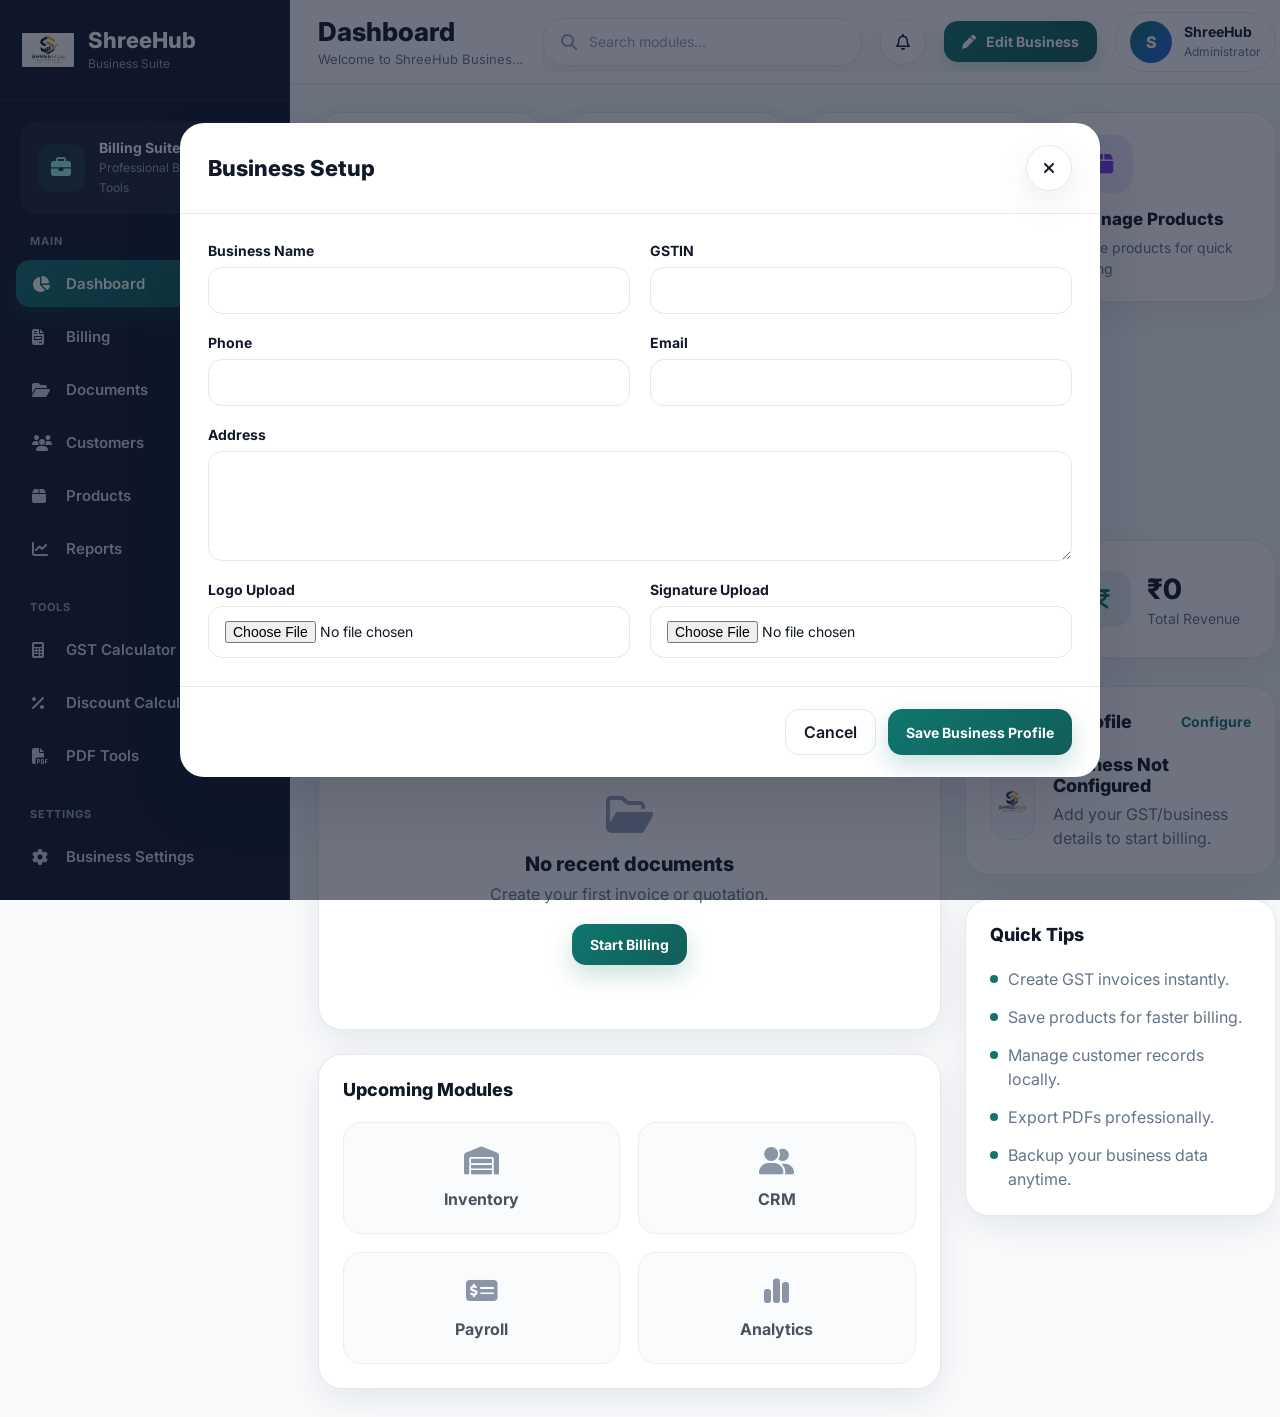
<file: index.html>
<!DOCTYPE html>
<html lang="en">
<head>
  <!-- BASIC -->
  <meta charset="UTF-8" />
  <meta name="viewport" content="width=device-width, initial-scale=1.0" />

  <title>ShreeHub Business Suite | Dashboard</title>

  <meta
    name="description"
    content="ShreeHub Business Suite - Professional business tools platform for billing, customers, products, reports and more."
  />

  <meta
    name="keywords"
    content="ShreeHub Business Suite, Billing Software, GST Invoice Generator, Business Dashboard"
  />

  <!-- PWA -->
  <meta name="theme-color" content="#0f766e" />
  <link rel="manifest" href="manifest.json" />

  <!-- FAVICON -->
  <link rel="icon" href="assets/logo/favicon.ico" />
  <link rel="apple-touch-icon" href="assets/logo/apple-touch-icon.png" />

  <!-- FONTS -->
  <link rel="preconnect" href="https://fonts.googleapis.com" />
  <link rel="preconnect" href="https://fonts.gstatic.com" crossorigin />

  <link
    href="https://fonts.googleapis.com/css2?family=Inter:wght@300;400;500;600;700;800&display=swap"
    rel="stylesheet"
  />

  <!-- ICONS -->
  <link
    rel="stylesheet"
    href="https://cdnjs.cloudflare.com/ajax/libs/font-awesome/6.6.0/css/all.min.css"
  />

  <!-- CSS -->
  <link rel="stylesheet" href="css/reset.css" />
  <link rel="stylesheet" href="css/variables.css" />
  <link rel="stylesheet" href="css/layout.css" />
  <link rel="stylesheet" href="css/sidebar.css" />
  <link rel="stylesheet" href="css/topbar.css" />
  <link rel="stylesheet" href="css/components.css" />
  <link rel="stylesheet" href="css/responsive.css" />
</head>

<body>

  <!-- MOBILE OVERLAY -->
  <div id="mobileOverlay" class="mobile-overlay"></div>

  <!-- APP -->
  <div class="app-shell">

    <!-- SIDEBAR -->
    <div id="sidebarMount"></div>

    <!-- MAIN CONTENT -->
    <main class="main-content">

      <!-- TOPBAR -->
      <header class="topbar">

        <div class="topbar-left">

          <button id="openSidebar" class="icon-btn mobile-only">
            <i class="fa-solid fa-bars"></i>
          </button>

          <div class="page-heading">
            <h2>Dashboard</h2>
            <p>Welcome to ShreeHub Business Suite</p>
          </div>

        </div>

        <div class="topbar-right">

          <!-- SEARCH -->
          <div class="search-box">
            <i class="fa-solid fa-magnifying-glass"></i>
            <input type="text" placeholder="Search modules..." />
          </div>

          <!-- ACTIONS -->
          <button class="icon-btn">
            <i class="fa-regular fa-bell"></i>
          </button>

          <button id="editBusinessBtn" class="primary-btn">
            <i class="fa-solid fa-pen"></i>
            Edit Business
          </button>

          <!-- PROFILE -->
          <div class="profile-box">
            <div class="avatar">S</div>
            <div class="profile-text">
              <strong>ShreeHub</strong>
              <span>Administrator</span>
            </div>
          </div>

        </div>

      </header>

      <!-- DASHBOARD CONTENT -->
      <section class="dashboard-page">

        <!-- QUICK ACTIONS -->
        <section class="quick-actions">
        
          <a href="billing.html?type=invoice" class="action-card">
            <div class="action-icon green">
              <i class="fa-solid fa-file-invoice"></i>
            </div>
            <h3>Create Invoice</h3>
            <p>Generate GST invoices instantly</p>
          </a>
        
          <a href="billing.html?type=quotation" class="action-card">
            <div class="action-icon blue">
              <i class="fa-solid fa-file-signature"></i>
            </div>
            <h3>Create Quotation</h3>
            <p>Professional quotation documents</p>
          </a>
        
          <a href="billing.html?type=receipt" class="action-card">
            <div class="action-icon orange">
              <i class="fa-solid fa-receipt"></i>
            </div>
            <h3>Create Receipt</h3>
            <p>Generate payment receipts</p>
          </a>

          <a href="products.html" class="action-card">
            <div class="action-icon purple">
              <i class="fa-solid fa-box"></i>
            </div>
            <h3>Manage Products</h3>
            <p>Save products for quick billing</p>
          </a>
        
          <a href="documents.html" class="action-card">
            <div class="action-icon teal">
              <i class="fa-solid fa-folder-open"></i>
            </div>
            <h3>Documents</h3>
            <p>Manage saved invoices & quotations</p>
          </a>
        
        </section>

        <!-- METRICS -->
        <section class="metrics-grid">

          <div class="metric-card">
            <div class="metric-icon">
              <i class="fa-solid fa-file-invoice"></i>
            </div>
            <div>
              <h3>0</h3>
              <p>Total Invoices</p>
            </div>
          </div>

          <div class="metric-card">
            <div class="metric-icon">
              <i class="fa-solid fa-users"></i>
            </div>
            <div>
              <h3>0</h3>
              <p>Total Customers</p>
            </div>
          </div>

          <div class="metric-card">
            <div class="metric-icon">
              <i class="fa-solid fa-boxes-stacked"></i>
            </div>
            <div>
              <h3>0</h3>
              <p>Total Products</p>
            </div>
          </div>

          <div class="metric-card">
            <div class="metric-icon">
              <i class="fa-solid fa-indian-rupee-sign"></i>
            </div>
            <div>
              <h3>₹0</h3>
              <p>Total Revenue</p>
            </div>
          </div>

        </section>

        <!-- CONTENT GRID -->
        <section class="dashboard-grid">

          <!-- LEFT -->
          <div class="dashboard-left">

            <!-- RECENT ACTIVITY -->
            <div class="dashboard-card">
              <div class="card-header">
                <h3>Recent Activity</h3>
                <button class="text-btn">View All</button>
              </div>

              <div class="empty-state">
                <i class="fa-regular fa-folder-open"></i>
                <h4>No recent documents</h4>
                <p>Create your first invoice or quotation.</p>
                <a href="billing.html" class="primary-btn">Start Billing</a>
              </div>
            </div>

            <!-- UPCOMING MODULES -->
            <div class="dashboard-card">
              <div class="card-header">
                <h3>Upcoming Modules</h3>
              </div>

              <div class="module-grid">
                <div class="module-card locked">
                  <i class="fa-solid fa-warehouse"></i>
                  <span>Inventory</span>
                </div>

                <div class="module-card locked">
                  <i class="fa-solid fa-user-group"></i>
                  <span>CRM</span>
                </div>

                <div class="module-card locked">
                  <i class="fa-solid fa-money-check-dollar"></i>
                  <span>Payroll</span>
                </div>

                <div class="module-card locked">
                  <i class="fa-solid fa-chart-simple"></i>
                  <span>Analytics</span>
                </div>
              </div>
            </div>

          </div>

          <!-- RIGHT -->
          <div class="dashboard-right">

            <!-- BUSINESS PROFILE -->
            <div class="dashboard-card">
              <div class="card-header">
                <h3>Business Profile</h3>
                <button id="setupBusinessBtn" class="text-btn">
                  Configure
                </button>
              </div>

              <div class="business-summary">
                <div class="business-logo">
                  <img src="assets/logo/logo.png" alt="Business Logo" />
                </div>

                <div class="business-details">
                  <h4>Business Not Configured</h4>
                  <p>Add your GST/business details to start billing.</p>
                </div>
              </div>
            </div>

            <!-- TIPS -->
            <div class="dashboard-card">
              <div class="card-header">
                <h3>Quick Tips</h3>
              </div>

              <ul class="tips-list">
                <li>Create GST invoices instantly.</li>
                <li>Save products for faster billing.</li>
                <li>Manage customer records locally.</li>
                <li>Export PDFs professionally.</li>
                <li>Backup your business data anytime.</li>
              </ul>
            </div>

          </div>

        </section>

      </section>

    </main>

  </div>

  <!-- FIRST TIME SETUP MODAL -->
  <div id="setupModal" class="modal hidden">

    <div class="modal-content large-modal">

      <div class="modal-header">
        <h2>Business Setup</h2>
        <button class="icon-btn close-modal">
          <i class="fa-solid fa-xmark"></i>
        </button>
      </div>

      <div class="modal-body">

        <div class="setup-grid">

          <div class="form-group">
            <label>Business Name</label>
            <input type="text" id="businessName" />
          </div>

          <div class="form-group">
            <label>GSTIN</label>
            <input type="text" id="businessGST" />
          </div>

          <div class="form-group">
            <label>Phone</label>
            <input type="text" id="businessPhone" />
          </div>

          <div class="form-group">
            <label>Email</label>
            <input type="email" id="businessEmail" />
          </div>

          <div class="form-group full-width">
            <label>Address</label>
            <textarea id="businessAddress"></textarea>
          </div>

          <div class="form-group">
            <label>Logo Upload</label>
            <input type="file" id="businessLogo" />
          </div>

          <div class="form-group">
            <label>Signature Upload</label>
            <input type="file" id="businessSignature" />
          </div>

        </div>

      </div>

      <div class="modal-footer">
        <button class="secondary-btn">Cancel</button>
        <button class="primary-btn">Save Business Profile</button>
      </div>

    </div>

  </div>

  <!-- JS -->
  <script src="js/utils.js"></script>
  <script src="js/storage.js"></script>
  <script src="js/app.js"></script>
  <script src="js/sidebar-loader.js"></script>
  <script src="js/homepage.js"></script>
</body>
</html>
</file>
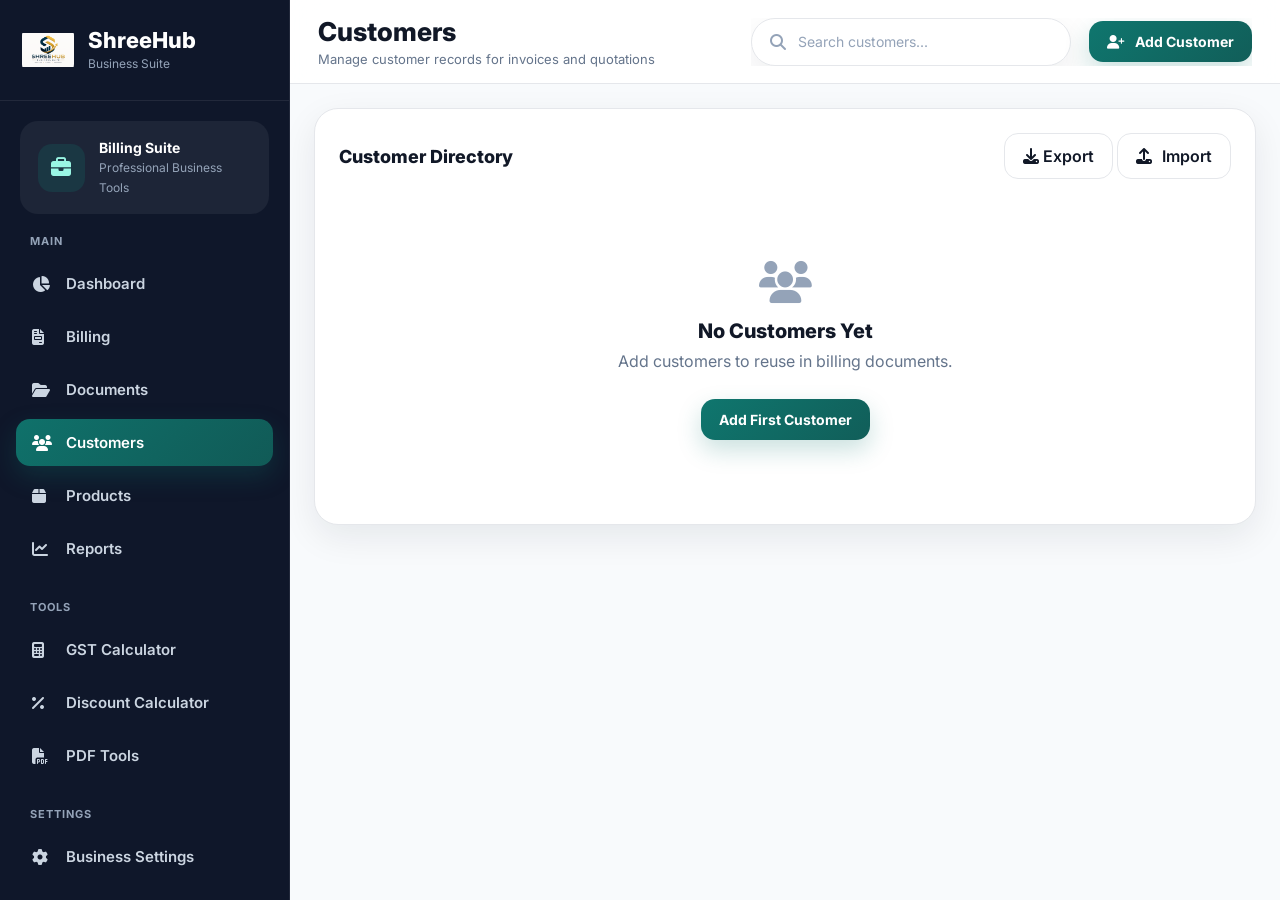
<file: customers.html>
<!DOCTYPE html>
<html lang="en">
<head>
  <!-- BASIC -->
  <meta charset="UTF-8" />
  <meta name="viewport" content="width=device-width, initial-scale=1.0" />
  <title>ShreeHub Business Suite | Customers</title>

  <meta
    name="description"
    content="Manage customers for billing and invoicing"
  />

  <!-- PWA -->
  <meta name="theme-color" content="#0f766e" />
  <link rel="manifest" href="manifest.json" />

  <!-- FAVICON -->
  <link rel="icon" href="assets/logo/favicon.ico" />

  <!-- FONTS -->
  <link rel="preconnect" href="https://fonts.googleapis.com" />
  <link rel="preconnect" href="https://fonts.gstatic.com" crossorigin />

  <link
    href="https://fonts.googleapis.com/css2?family=Inter:wght@300;400;500;600;700;800&display=swap"
    rel="stylesheet"
  />

  <!-- ICONS -->
  <link
    rel="stylesheet"
    href="https://cdnjs.cloudflare.com/ajax/libs/font-awesome/6.6.0/css/all.min.css"
  />

  <!-- SHARED CSS -->
  <link rel="stylesheet" href="css/reset.css" />
  <link rel="stylesheet" href="css/variables.css" />
  <link rel="stylesheet" href="css/layout.css" />
  <link rel="stylesheet" href="css/sidebar.css" />
  <link rel="stylesheet" href="css/topbar.css" />
  <link rel="stylesheet" href="css/components.css" />
  <link rel="stylesheet" href="css/responsive.css" />

  <!-- MODULE CSS -->
  <link rel="stylesheet" href="modules/customers/customers.css" />
</head>

<body>

  <div id="mobileOverlay" class="mobile-overlay"></div>

  <div class="app-shell">

    <!-- SIDEBAR -->
    <div id="sidebarMount"></div>

    <!-- MAIN -->
    <main class="main-content">

      <!-- TOPBAR -->
      <header class="topbar">

        <div class="topbar-left">
          <button id="openSidebar" class="icon-btn mobile-only">
            <i class="fa-solid fa-bars"></i>
          </button>

          <div class="page-heading">
            <h2>Customers</h2>
            <p>Manage customer records for invoices and quotations</p>
          </div>
        </div>

        <div class="topbar-right">

          <div class="search-box">
            <i class="fa-solid fa-magnifying-glass"></i>
            <input
              type="text"
              id="customerSearch"
              placeholder="Search customers..."
            />
          </div>

          <button id="addCustomerBtn" class="primary-btn">
            <i class="fa-solid fa-user-plus"></i>
            Add Customer
          </button>

        </div>

      </header>

      <!-- PAGE -->
      <section class="customers-page">

        <div class="dashboard-card">

          <div class="card-header">
            <h3>Customer Directory</h3>

            <div class="toolbar-right">
              <button id="exportCustomersBtn" class="secondary-btn">
                <i class="fa-solid fa-download"></i>
                Export
              </button>

              <label class="secondary-btn file-label">
                <i class="fa-solid fa-upload"></i>
                Import
                <input type="file" id="importCustomersInput" hidden />
              </label>
            </div>
          </div>

          <!-- EMPTY -->
          <div id="customersEmptyState" class="empty-state">
            <i class="fa-solid fa-users"></i>
            <h4>No Customers Yet</h4>
            <p>Add customers to reuse in billing documents.</p>

            <button id="emptyAddCustomerBtn" class="primary-btn">
              Add First Customer
            </button>
          </div>

          <!-- GRID -->
          <div id="customersGrid" class="customers-grid hidden"></div>

        </div>

      </section>

    </main>

  </div>

  <!-- MODAL -->
  <div id="customerModal" class="modal hidden">

    <div class="modal-content large-modal">

      <div class="modal-header">
        <h2 id="customerModalTitle">Add Customer</h2>

        <button class="icon-btn close-modal">
          <i class="fa-solid fa-xmark"></i>
        </button>
      </div>

      <div class="modal-body">

        <div class="setup-grid">

          <div class="form-group">
            <label>Customer Name *</label>
            <input type="text" id="custName" />
          </div>

          <div class="form-group">
            <label>GSTIN</label>
            <input type="text" id="custGST" />
          </div>

          <div class="form-group">
            <label>Phone</label>
            <input type="text" id="custPhone" />
          </div>

          <div class="form-group">
            <label>Email</label>
            <input type="email" id="custEmail" />
          </div>

          <div class="form-group">
            <label>City</label>
            <input type="text" id="custCity" />
          </div>

          <div class="form-group">
            <label>State</label>
            <input type="text" id="custState" />
          </div>

          <div class="form-group">
            <label>Customer Type</label>
            <select id="custType">
              <option value="Retail">Retail</option>
              <option value="Wholesale">Wholesale</option>
              <option value="Corporate">Corporate</option>
            </select>
          </div>

          <div class="form-group full-width">
            <label>Address</label>
            <textarea id="custAddress"></textarea>
          </div>

          <div class="form-group full-width">
            <label>Notes</label>
            <textarea id="custNotes"></textarea>
          </div>

        </div>

      </div>

      <div class="modal-footer">
        <button class="secondary-btn close-modal">Cancel</button>
        <button id="saveCustomerBtn" class="primary-btn">
          Save Customer
        </button>
      </div>

    </div>

  </div>

  <!-- JS -->
  <script src="js/utils.js"></script>
  <script src="js/storage.js"></script>
  <script src="js/app.js"></script>
  <script src="modules/customers/customers.js"></script>
  <script src="js/sidebar-loader.js"></script>
</body>
</html>
</file>
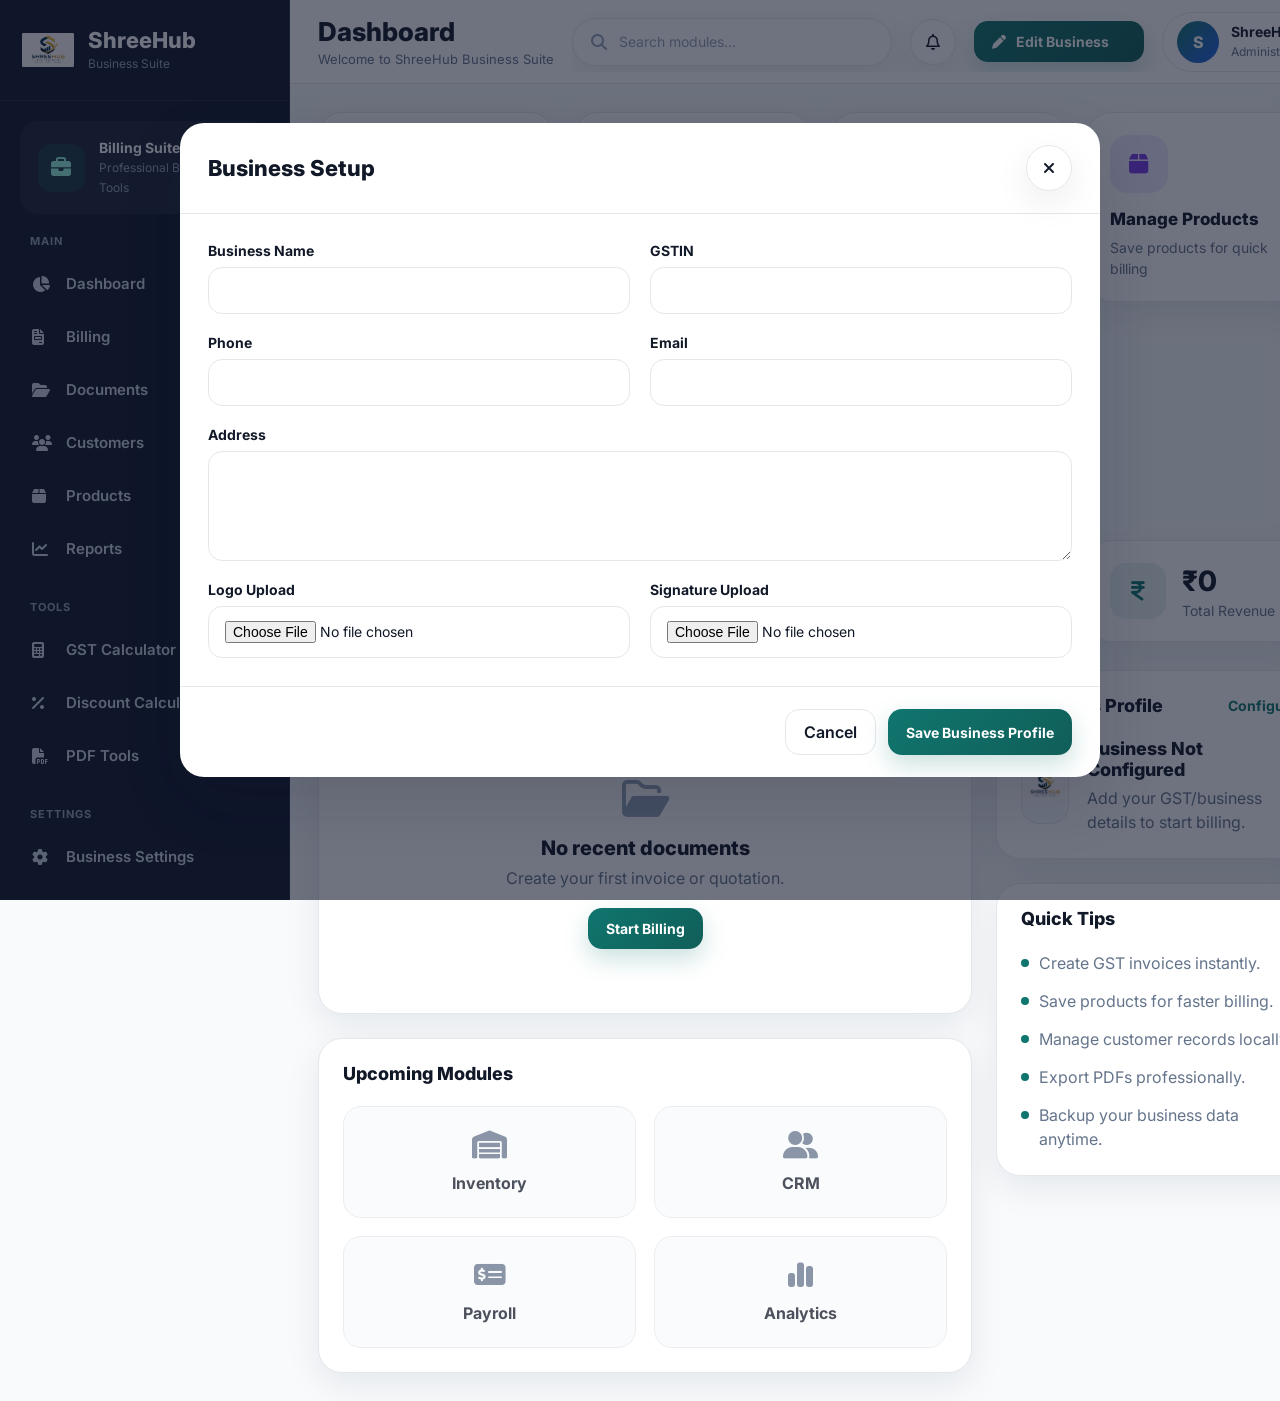
<file: index-1.html>
<!DOCTYPE html>
<html lang="en">
<head>
  <!-- BASIC -->
  <meta charset="UTF-8" />
  <meta name="viewport" content="width=device-width, initial-scale=1.0" />

  <title>ShreeHub Business Suite | Dashboard</title>

  <meta
    name="description"
    content="ShreeHub Business Suite - Professional business tools platform for billing, customers, products, reports and more."
  />

  <meta
    name="keywords"
    content="ShreeHub Business Suite, Billing Software, GST Invoice Generator, Business Dashboard"
  />

  <!-- PWA -->
  <meta name="theme-color" content="#0f766e" />
  <link rel="manifest" href="manifest.json" />

  <!-- FAVICON -->
  <link rel="icon" href="assets/logo/favicon.ico" />
  <link rel="apple-touch-icon" href="assets/logo/apple-touch-icon.png" />

  <!-- FONTS -->
  <link rel="preconnect" href="https://fonts.googleapis.com" />
  <link rel="preconnect" href="https://fonts.gstatic.com" crossorigin />

  <link
    href="https://fonts.googleapis.com/css2?family=Inter:wght@300;400;500;600;700;800&display=swap"
    rel="stylesheet"
  />

  <!-- ICONS -->
  <link
    rel="stylesheet"
    href="https://cdnjs.cloudflare.com/ajax/libs/font-awesome/6.6.0/css/all.min.css"
  />

  <!-- CSS -->
  <link rel="stylesheet" href="css/reset.css" />
  <link rel="stylesheet" href="css/variables.css" />
  <link rel="stylesheet" href="css/layout.css" />
  <link rel="stylesheet" href="css/sidebar.css" />
  <link rel="stylesheet" href="css/topbar.css" />
  <link rel="stylesheet" href="css/components.css" />
  <link rel="stylesheet" href="css/responsive.css" />
</head>

<body
  data-page-title="Dashboard"
  data-page-subtitle="Welcome to ShreeHub Business Suite"
>

  <!-- MOBILE OVERLAY -->
  <div id="mobileOverlay" class="mobile-overlay"></div>

  <!-- APP -->
  <div class="app-shell">

    <!-- SIDEBAR -->
    <div id="sidebarMount"></div>

    <!-- MAIN CONTENT -->
    <main class="main-content">

      <!-- TOPBAR -->
      <div id="topbarMount"></div>

      <!-- DASHBOARD CONTENT -->
      <section class="dashboard-page">

        <!-- QUICK ACTIONS -->
        <section class="quick-actions">

          <a href="billing.html" class="action-card">
            <div class="action-icon green">
              <i class="fa-solid fa-file-invoice"></i>
            </div>
            <h3>Create Invoice</h3>
            <p>Generate GST invoices instantly</p>
          </a>

          <a href="billing.html" class="action-card">
            <div class="action-icon blue">
              <i class="fa-solid fa-file-signature"></i>
            </div>
            <h3>Create Quotation</h3>
            <p>Professional quotation documents</p>
          </a>

          <a href="billing.html" class="action-card">
            <div class="action-icon orange">
              <i class="fa-solid fa-receipt"></i>
            </div>
            <h3>Create Receipt</h3>
            <p>Generate payment receipts</p>
          </a>

          <a href="products.html" class="action-card">
            <div class="action-icon purple">
              <i class="fa-solid fa-box"></i>
            </div>
            <h3>Manage Products</h3>
            <p>Save products for quick billing</p>
          </a>

          <a href="documents.html" class="action-card">
            <div class="action-icon teal">
              <i class="fa-solid fa-folder-open"></i>
            </div>
            <h3>Documents</h3>
            <p>Manage saved invoices & quotations</p>
          </a>

        </section>

        <!-- METRICS -->
        <section class="metrics-grid">

          <div class="metric-card">
            <div class="metric-icon">
              <i class="fa-solid fa-file-invoice"></i>
            </div>
            <div>
              <h3>0</h3>
              <p>Total Invoices</p>
            </div>
          </div>

          <div class="metric-card">
            <div class="metric-icon">
              <i class="fa-solid fa-users"></i>
            </div>
            <div>
              <h3>0</h3>
              <p>Total Customers</p>
            </div>
          </div>

          <div class="metric-card">
            <div class="metric-icon">
              <i class="fa-solid fa-boxes-stacked"></i>
            </div>
            <div>
              <h3>0</h3>
              <p>Total Products</p>
            </div>
          </div>

          <div class="metric-card">
            <div class="metric-icon">
              <i class="fa-solid fa-indian-rupee-sign"></i>
            </div>
            <div>
              <h3>₹0</h3>
              <p>Total Revenue</p>
            </div>
          </div>

        </section>

        <!-- CONTENT GRID -->
        <section class="dashboard-grid">

          <!-- LEFT -->
          <div class="dashboard-left">

            <!-- RECENT ACTIVITY -->
            <div class="dashboard-card">
              <div class="card-header">
                <h3>Recent Activity</h3>
                <button class="text-btn">View All</button>
              </div>

              <div class="empty-state">
                <i class="fa-regular fa-folder-open"></i>
                <h4>No recent documents</h4>
                <p>Create your first invoice or quotation.</p>
                <a href="billing.html" class="primary-btn">Start Billing</a>
              </div>
            </div>

            <!-- UPCOMING MODULES -->
            <div class="dashboard-card">
              <div class="card-header">
                <h3>Upcoming Modules</h3>
              </div>

              <div class="module-grid">
                <div class="module-card locked">
                  <i class="fa-solid fa-warehouse"></i>
                  <span>Inventory</span>
                </div>

                <div class="module-card locked">
                  <i class="fa-solid fa-user-group"></i>
                  <span>CRM</span>
                </div>

                <div class="module-card locked">
                  <i class="fa-solid fa-money-check-dollar"></i>
                  <span>Payroll</span>
                </div>

                <div class="module-card locked">
                  <i class="fa-solid fa-chart-simple"></i>
                  <span>Analytics</span>
                </div>
              </div>
            </div>

          </div>

          <!-- RIGHT -->
          <div class="dashboard-right">

            <!-- BUSINESS PROFILE -->
            <div class="dashboard-card">
              <div class="card-header">
                <h3>Business Profile</h3>
                <button id="setupBusinessBtn" class="text-btn">
                  Configure
                </button>
              </div>

              <div class="business-summary">
                <div class="business-logo">
                  <img src="assets/logo/logo.png" alt="Business Logo" />
                </div>

                <div class="business-details">
                  <h4>Business Not Configured</h4>
                  <p>Add your GST/business details to start billing.</p>
                </div>
              </div>
            </div>

            <!-- TIPS -->
            <div class="dashboard-card">
              <div class="card-header">
                <h3>Quick Tips</h3>
              </div>

              <ul class="tips-list">
                <li>Create GST invoices instantly.</li>
                <li>Save products for faster billing.</li>
                <li>Manage customer records locally.</li>
                <li>Export PDFs professionally.</li>
                <li>Backup your business data anytime.</li>
              </ul>
            </div>

          </div>

        </section>

      </section>

    </main>

  </div>

  <!-- FIRST TIME SETUP MODAL -->
  <div id="setupModal" class="modal hidden">

    <div class="modal-content large-modal">

      <div class="modal-header">
        <h2>Business Setup</h2>
        <button class="icon-btn close-modal">
          <i class="fa-solid fa-xmark"></i>
        </button>
      </div>

      <div class="modal-body">

        <div class="setup-grid">

          <div class="form-group">
            <label>Business Name</label>
            <input type="text" id="businessName" />
          </div>

          <div class="form-group">
            <label>GSTIN</label>
            <input type="text" id="businessGST" />
          </div>

          <div class="form-group">
            <label>Phone</label>
            <input type="text" id="businessPhone" />
          </div>

          <div class="form-group">
            <label>Email</label>
            <input type="email" id="businessEmail" />
          </div>

          <div class="form-group full-width">
            <label>Address</label>
            <textarea id="businessAddress"></textarea>
          </div>

          <div class="form-group">
            <label>Logo Upload</label>
            <input type="file" id="businessLogo" />
          </div>

          <div class="form-group">
            <label>Signature Upload</label>
            <input type="file" id="businessSignature" />
          </div>

        </div>

      </div>

      <div class="modal-footer">
        <button class="secondary-btn">Cancel</button>
        <button class="primary-btn">Save Business Profile</button>
      </div>

    </div>

  </div>

  <!-- JS -->
  <script src="js/utils.js"></script>
  <script src="js/storage.js"></script>
  <script src="js/app.js"></script>
  <script src="js/sidebar-loader.js"></script>
  <script src="js/topbar-loader.js"></script>
</body>
</html>
</file>
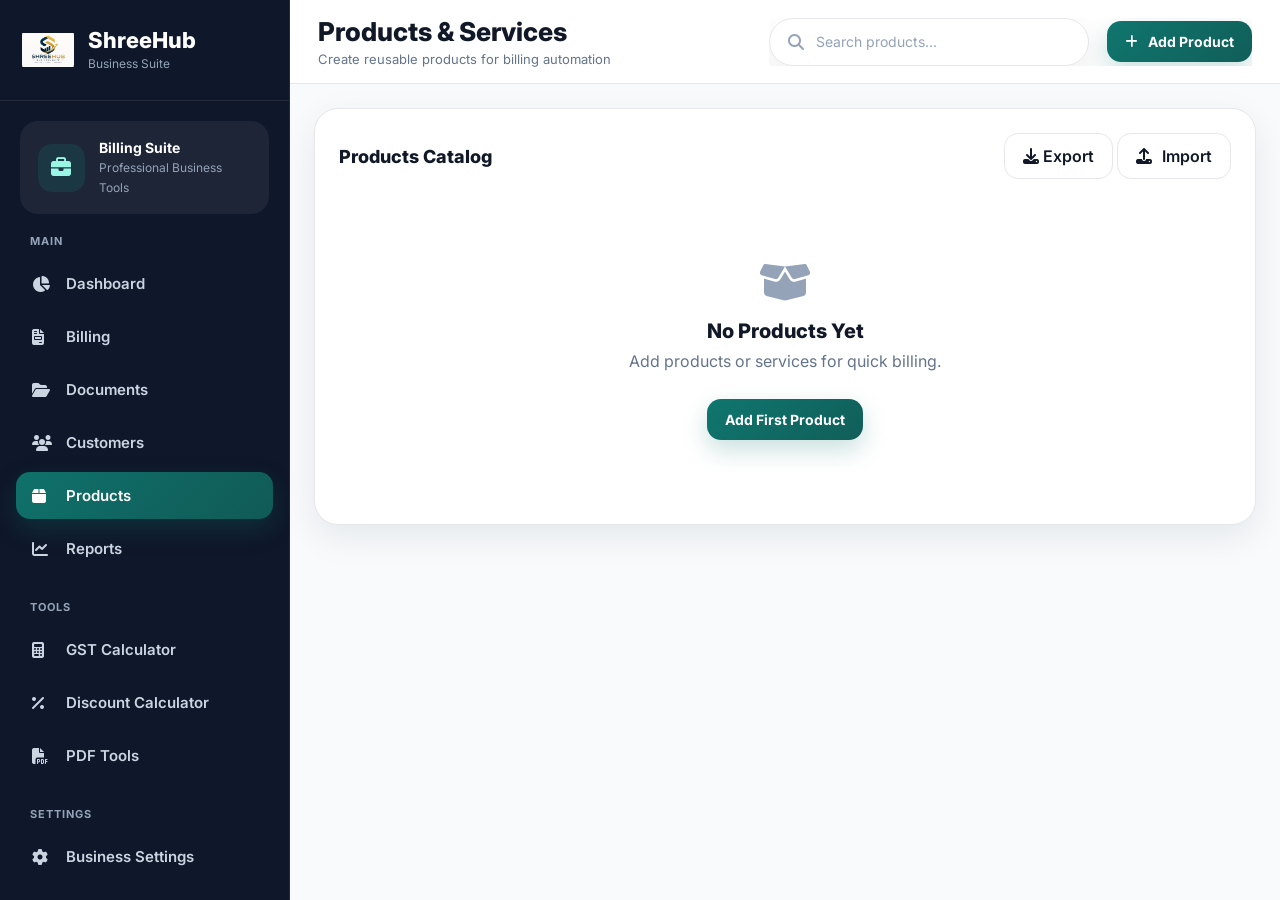
<file: products.html>
<!DOCTYPE html>
<html lang="en">
<head>
  <!-- BASIC -->
  <meta charset="UTF-8" />
  <meta name="viewport" content="width=device-width, initial-scale=1.0" />
  <title>ShreeHub Business Suite | Products</title>

  <meta
    name="description"
    content="Manage products and services for billing"
  />

  <!-- PWA -->
  <meta name="theme-color" content="#0f766e" />
  <link rel="manifest" href="manifest.json" />

  <!-- FAVICON -->
  <link rel="icon" href="assets/logo/favicon.ico" />

  <!-- FONTS -->
  <link rel="preconnect" href="https://fonts.googleapis.com" />
  <link rel="preconnect" href="https://fonts.gstatic.com" crossorigin />

  <link
    href="https://fonts.googleapis.com/css2?family=Inter:wght@300;400;500;600;700;800&display=swap"
    rel="stylesheet"
  />

  <!-- ICONS -->
  <link
    rel="stylesheet"
    href="https://cdnjs.cloudflare.com/ajax/libs/font-awesome/6.6.0/css/all.min.css"
  />

  <!-- SHARED CSS -->
  <link rel="stylesheet" href="css/reset.css" />
  <link rel="stylesheet" href="css/variables.css" />
  <link rel="stylesheet" href="css/layout.css" />
  <link rel="stylesheet" href="css/sidebar.css" />
  <link rel="stylesheet" href="css/topbar.css" />
  <link rel="stylesheet" href="css/components.css" />
  <link rel="stylesheet" href="css/responsive.css" />

  <!-- MODULE CSS -->
  <link rel="stylesheet" href="modules/products/products.css" />
</head>

<body>

  <div id="mobileOverlay" class="mobile-overlay"></div>

  <div class="app-shell">

    <!-- SIDEBAR -->
    <div id="sidebarMount"></div>

    <!-- MAIN -->
    <main class="main-content">

      <!-- TOPBAR -->
      <header class="topbar">

        <div class="topbar-left">
          <button id="openSidebar" class="icon-btn mobile-only">
            <i class="fa-solid fa-bars"></i>
          </button>

          <div class="page-heading">
            <h2>Products & Services</h2>
            <p>Create reusable products for billing automation</p>
          </div>
        </div>

        <div class="topbar-right">

          <div class="search-box">
            <i class="fa-solid fa-magnifying-glass"></i>
            <input
              type="text"
              id="productSearch"
              placeholder="Search products..."
            />
          </div>

          <button id="addProductBtn" class="primary-btn">
            <i class="fa-solid fa-plus"></i>
            Add Product
          </button>

        </div>

      </header>

      <!-- PAGE -->
      <section class="products-page">

        <div class="dashboard-card">

          <div class="card-header">
            <h3>Products Catalog</h3>

            <div class="toolbar-right">
              <button id="exportProductsBtn" class="secondary-btn">
                <i class="fa-solid fa-download"></i>
                Export
              </button>

              <label class="secondary-btn file-label">
                <i class="fa-solid fa-upload"></i>
                Import
                <input type="file" id="importProductsInput" hidden />
              </label>
            </div>
          </div>

          <!-- EMPTY -->
          <div id="productsEmptyState" class="empty-state">
            <i class="fa-solid fa-box-open"></i>
            <h4>No Products Yet</h4>
            <p>Add products or services for quick billing.</p>

            <button id="emptyAddProductBtn" class="primary-btn">
              Add First Product
            </button>
          </div>

          <!-- GRID -->
          <div id="productsGrid" class="products-grid hidden"></div>

        </div>

      </section>

    </main>

  </div>

  <!-- MODAL -->
  <div id="productModal" class="modal hidden">

    <div class="modal-content large-modal">

      <div class="modal-header">
        <h2 id="productModalTitle">Add Product</h2>

        <button class="icon-btn close-modal">
          <i class="fa-solid fa-xmark"></i>
        </button>
      </div>

      <div class="modal-body">

        <div class="setup-grid">

          <div class="form-group">
            <label>Product / Service Name *</label>
            <input type="text" id="prodName" />
          </div>

          <div class="form-group">
            <label>SKU / Item Code</label>
            <input type="text" id="prodSKU" />
          </div>

          <div class="form-group">
            <label>HSN / SAC Code</label>
            <input type="text" id="prodHSN" />
          </div>

          <div class="form-group">
            <label>Unit</label>
            <select id="prodUnit">
              <option value="pcs">pcs</option>
              <option value="kg">kg</option>
              <option value="hrs">hrs</option>
              <option value="box">box</option>
              <option value="service">service</option>
            </select>
          </div>

          <div class="form-group">
            <label>Price *</label>
            <input type="number" id="prodPrice" />
          </div>

          <div class="form-group">
            <label>GST %</label>
            <input type="number" id="prodGST" value="18" />
          </div>

          <div class="form-group">
            <label>Category</label>
            <input type="text" id="prodCategory" />
          </div>

          <div class="form-group full-width">
            <label>Description</label>
            <textarea id="prodDescription"></textarea>
          </div>

        </div>

      </div>

      <div class="modal-footer">
        <button class="secondary-btn close-modal">Cancel</button>
        <button id="saveProductBtn" class="primary-btn">
          Save Product
        </button>
      </div>

    </div>

  </div>

  <!-- JS -->
  <script src="js/utils.js"></script>
  <script src="js/storage.js"></script>
  <script src="js/app.js"></script>
  <script src="modules/products/products.js"></script>
  <script src="js/sidebar-loader.js"></script>
</body>
</html>
</file>
<file: css/variables.css>
/* =========================
   SHREEHUB BUSINESS SUITE
   VARIABLES
========================= */

:root {
  /* BRAND */
  --primary: #0f766e;
  --primary-dark: #115e59;
  --primary-light: #ccfbf1;

  --secondary: #2563eb;
  --accent: #f59e0b;

  /* STATUS */
  --success: #16a34a;
  --danger: #dc2626;
  --warning: #f59e0b;
  --info: #0284c7;

  /* BACKGROUNDS */
  --bg-main: #f8fafc;
  --bg-card: #ffffff;
  --bg-sidebar: #0f172a;
  --bg-sidebar-hover: rgba(255, 255, 255, 0.08);
  --bg-overlay: rgba(15, 23, 42, 0.55);

  /* TEXT */
  --text-main: #111827;
  --text-secondary: #64748b;
  --text-muted: #94a3b8;
  --text-white: #ffffff;

  /* BORDER */
  --border: #e5e7eb;
  --border-soft: rgba(255, 255, 255, 0.08);

  /* SHADOW */
  --shadow-soft: 0 12px 35px rgba(15, 23, 42, 0.08);
  --shadow-medium: 0 18px 45px rgba(15, 23, 42, 0.10);
  --shadow-strong: 0 25px 60px rgba(15, 23, 42, 0.14);

  /* RADIUS */
  --radius-sm: 10px;
  --radius-md: 14px;
  --radius-lg: 18px;
  --radius-xl: 24px;
  --radius-round: 999px;

  /* SIDEBAR */
  --sidebar-width: 290px;

  /* TOPBAR */
  --topbar-height: 84px;

  /* TRANSITIONS */
  --transition-fast: 0.2s ease;
  --transition-normal: 0.3s ease;
  --transition-slow: 0.45s ease;

  /* Z INDEX */
  --z-sidebar: 1000;
  --z-overlay: 1100;
  --z-topbar: 900;
  --z-modal: 2000;
}

/* DARK FUTURE READY */
[data-theme="dark"] {
  --bg-main: #0b1120;
  --bg-card: #111827;
  --text-main: #f8fafc;
  --text-secondary: #cbd5e1;
  --border: rgba(255, 255, 255, 0.08);
}
</file>
<file: css/layout.css>
/* =========================
   SHREEHUB BUSINESS SUITE
   LAYOUT
========================= */

body {
  background: var(--bg-main);
  color: var(--text-main);
  overflow-x: hidden;
}

.app-shell {
  display: flex;
  min-height: 100vh;
  width: 100%;
}

.main-content {
  flex: 1;
  margin-left: var(--sidebar-width);
  min-height: 100vh;
  display: flex;
  flex-direction: column;
}

.dashboard-page {
  padding: 28px;
}

/* OVERLAY */
.mobile-overlay {
  position: fixed;
  inset: 0;
  background: var(--bg-overlay);
  z-index: var(--z-overlay);
  opacity: 0;
  visibility: hidden;
  transition: var(--transition-normal);
}

.mobile-overlay.active {
  opacity: 1;
  visibility: visible;
}

/* DASHBOARD */
.quick-actions {
  display: grid;
  grid-template-columns: repeat(4, 1fr);
  gap: 20px;
  margin-bottom: 28px;
}

.metrics-grid {
  display: grid;
  grid-template-columns: repeat(4, 1fr);
  gap: 20px;
  margin-bottom: 28px;
}

.dashboard-grid {
  display: grid;
  grid-template-columns: 2fr 1fr;
  gap: 24px;
}

.dashboard-left,
.dashboard-right {
  display: flex;
  flex-direction: column;
  gap: 24px;
}
</file>
<file: css/sidebar.css>
/* =========================
   SIDEBAR
========================= */

.sidebar {
  width: var(--sidebar-width);
  background: var(--bg-sidebar);
  color: var(--text-white);
  position: fixed;
  top: 0;
  left: 0;
  bottom: 0;
  z-index: var(--z-sidebar);
  display: flex;
  flex-direction: column;
  border-right: 1px solid var(--border-soft);
  overflow-y: auto;
  transition: var(--transition-normal);
}

/* BRAND */
.sidebar-brand {
  padding: 24px 22px;
  display: flex;
  justify-content: space-between;
  align-items: center;
  border-bottom: 1px solid var(--border-soft);
}

.brand-link {
  display: flex;
  align-items: center;
  gap: 14px;
}

.brand-link img {
  width: 52px;
  height: 52px;
  object-fit: contain;
  border-radius: 12px;
}

.brand-text h1 {
  font-size: 22px;
  font-weight: 800;
  line-height: 1.1;
}

.brand-text span {
  font-size: 12px;
  color: var(--text-muted);
}

/* BUSINESS BADGE */
.business-badge {
  margin: 20px;
  padding: 18px;
  border-radius: var(--radius-lg);
  background: rgba(255,255,255,0.06);
  display: flex;
  align-items: center;
  gap: 14px;
}

.badge-icon {
  width: 48px;
  height: 48px;
  border-radius: 14px;
  background: rgba(15, 118, 110, 0.22);
  display: flex;
  align-items: center;
  justify-content: center;
  color: #99f6e4;
  font-size: 20px;
}

.badge-content strong {
  display: block;
  font-size: 14px;
  font-weight: 700;
}

.badge-content span {
  font-size: 12px;
  color: var(--text-muted);
}

/* NAVIGATION */
.sidebar-nav {
  flex: 1;
  padding: 0 16px 24px;
}

.nav-group {
  margin-bottom: 28px;
}

.nav-label {
  font-size: 11px;
  letter-spacing: 1px;
  font-weight: 700;
  color: var(--text-muted);
  margin: 0 14px 12px;
}

.nav-link {
  display: flex;
  align-items: center;
  gap: 14px;
  padding: 14px 16px;
  border-radius: 14px;
  margin-bottom: 6px;
  color: #cbd5e1;
  font-size: 15px;
  font-weight: 600;
  transition: var(--transition-fast);
}

.nav-link i {
  width: 20px;
  font-size: 16px;
}

.nav-link:hover {
  background: var(--bg-sidebar-hover);
  color: var(--text-white);
}

.nav-link.active {
  background: linear-gradient(
    135deg,
    rgba(15, 118, 110, 0.95),
    rgba(17, 94, 89, 0.95)
  );
  color: var(--text-white);
  box-shadow: 0 10px 25px rgba(15, 118, 110, 0.25);
}

/* FOOTER */
.sidebar-footer {
  padding: 20px;
  border-top: 1px solid var(--border-soft);
}

.upgrade-card {
  background: linear-gradient(
    135deg,
    rgba(37, 99, 235, 0.18),
    rgba(15, 118, 110, 0.18)
  );
  border-radius: var(--radius-lg);
  padding: 18px;
}

.upgrade-card h3 {
  font-size: 15px;
  font-weight: 700;
  margin-bottom: 8px;
}

.upgrade-card p {
  font-size: 13px;
  color: var(--text-muted);
  line-height: 1.6;
}
</file>
<file: css/topbar.css>
/* =========================
   TOPBAR
========================= */

.topbar {
  height: var(--topbar-height);
  background: rgba(255,255,255,0.88);
  backdrop-filter: blur(14px);
  border-bottom: 1px solid var(--border);
  padding: 0 28px;
  display: flex;
  align-items: center;
  justify-content: space-between;
  gap: 18px;
  position: sticky;
  top: 0;
  z-index: var(--z-topbar);
  width: 100%;
  min-width: 0;
  overflow: hidden;
}

.topbar-left {
  display: flex;
  align-items: center;
  gap: 18px;
  flex: 1;
  min-width: 0;
}

.topbar-right {
  display: flex;
  align-items: center;
  gap: 18px;
  min-width: 0;
  flex-shrink: 1;
  overflow: hidden;
}

.page-heading {
  min-width: 0;
}

.page-heading h2 {
  font-size: 26px;
  font-weight: 800;
  color: var(--text-main);
  margin: 0;
  white-space: nowrap;
}

.page-heading p {
  font-size: 13px;
  color: var(--text-secondary);
  margin-top: 4px;
  white-space: nowrap;
  overflow: hidden;
  text-overflow: ellipsis;
}

/* SEARCH */
.search-box {
  width: 320px;
  min-width: 220px;
  max-width: 320px;
  height: 48px;
  border-radius: var(--radius-round);
  background: var(--bg-card);
  border: 1px solid var(--border);
  display: flex;
  align-items: center;
  gap: 12px;
  padding: 0 18px;
  box-shadow: var(--shadow-soft);
  flex-shrink: 1;
}

.search-box i {
  color: var(--text-muted);
  flex-shrink: 0;
}

.search-box input {
  flex: 1;
  min-width: 0;
  font-size: 14px;
  color: var(--text-main);
}

.search-box input::placeholder {
  color: var(--text-muted);
}

/* TOPBAR BUTTON */
.topbar-btn {
  min-width: 170px;
  white-space: nowrap;
  flex-shrink: 0;
}

/* PROFILE */
.profile-box {
  display: flex;
  align-items: center;
  gap: 12px;
  padding: 8px 14px;
  border-radius: var(--radius-round);
  background: var(--bg-card);
  border: 1px solid var(--border);
  max-width: 280px;
  min-width: 0;
  overflow: hidden;
  flex-shrink: 1;
}

.avatar {
  width: 42px;
  height: 42px;
  border-radius: 50%;
  background: linear-gradient(
    135deg,
    var(--primary),
    var(--secondary)
  );
  color: var(--text-white);
  display: flex;
  align-items: center;
  justify-content: center;
  font-weight: 800;
  font-size: 16px;
  flex-shrink: 0;
}

.profile-text {
  min-width: 0;
}

.profile-text strong {
  display: block;
  font-size: 14px;
  font-weight: 700;
  white-space: nowrap;
  overflow: hidden;
  text-overflow: ellipsis;
}

.profile-text span {
  font-size: 12px;
  color: var(--text-secondary);
}
</file>
<file: css/components.css>
/* =========================
   SHREEHUB BUSINESS SUITE
   COMPONENTS
========================= */

/* BUTTONS */
.primary-btn,
.secondary-btn,
.text-btn,
.icon-btn {
  transition: var(--transition-fast);
  font-family: inherit;
}

.primary-btn {
  display: inline-flex;
  align-items: center;
  gap: 10px;
  padding: 12px 18px;
  border-radius: var(--radius-md);
  background: linear-gradient(135deg, var(--primary), var(--primary-dark));
  color: var(--text-white);
  font-size: 14px;
  font-weight: 700;
  box-shadow: 0 10px 24px rgba(15, 118, 110, 0.22);
}

.primary-btn:hover {
  transform: translateY(-1px);
}

.secondary-btn {
  padding: 12px 18px;
  border-radius: var(--radius-md);
  background: var(--bg-card);
  border: 1px solid var(--border);
  color: var(--text-main);
  font-weight: 600;
}

.secondary-btn:hover {
  background: #f1f5f9;
}

.text-btn {
  color: var(--primary);
  font-size: 14px;
  font-weight: 700;
}

.text-btn:hover {
  opacity: 0.8;
}

.icon-btn {
  width: 46px;
  height: 46px;
  border-radius: 50%;
  background: var(--bg-card);
  border: 1px solid var(--border);
  display: inline-flex;
  align-items: center;
  justify-content: center;
  color: var(--text-main);
  box-shadow: var(--shadow-soft);
}

.icon-btn:hover {
  transform: translateY(-1px);
}

/* DASHBOARD CARDS */
.dashboard-card {
  background: var(--bg-card);
  border: 1px solid var(--border);
  border-radius: var(--radius-xl);
  padding: 24px;
  box-shadow: var(--shadow-soft);
}

.card-header {
  display: flex;
  align-items: center;
  justify-content: space-between;
  margin-bottom: 22px;
}

.card-header h3 {
  font-size: 18px;
  font-weight: 800;
  color: var(--text-main);
}

/* QUICK ACTIONS */
.action-card {
  background: var(--bg-card);
  border: 1px solid var(--border);
  border-radius: var(--radius-xl);
  padding: 22px;
  box-shadow: var(--shadow-soft);
  transition: var(--transition-normal);
}

.action-card:hover {
  transform: translateY(-4px);
  box-shadow: var(--shadow-medium);
}

.action-icon {
  width: 58px;
  height: 58px;
  border-radius: 18px;
  display: flex;
  align-items: center;
  justify-content: center;
  margin-bottom: 16px;
  font-size: 22px;
}

.action-icon.green {
  background: #ccfbf1;
  color: var(--primary);
}

.action-icon.blue {
  background: #dbeafe;
  color: var(--secondary);
}

.action-icon.orange {
  background: #ffedd5;
  color: #ea580c;
}

.action-icon.purple {
  background: #ede9fe;
  color: #7c3aed;
}
.action-icon.teal {
  background: #ccfbf1;
  color: #0f766e;
}
.action-card h3 {
  font-size: 17px;
  font-weight: 800;
  margin-bottom: 8px;
}

.action-card p {
  font-size: 14px;
  color: var(--text-secondary);
  line-height: 1.5;
}

/* METRICS */
.metric-card {
  background: var(--bg-card);
  border: 1px solid var(--border);
  border-radius: var(--radius-xl);
  padding: 22px;
  display: flex;
  align-items: center;
  gap: 16px;
  box-shadow: var(--shadow-soft);
}

.metric-icon {
  width: 56px;
  height: 56px;
  border-radius: 16px;
  background: rgba(15, 118, 110, 0.1);
  color: var(--primary);
  display: flex;
  align-items: center;
  justify-content: center;
  font-size: 22px;
}

.metric-card h3 {
  font-size: 28px;
  font-weight: 800;
  margin-bottom: 4px;
}

.metric-card p {
  font-size: 14px;
  color: var(--text-secondary);
}

/* EMPTY STATE */
.empty-state {
  text-align: center;
  padding: 40px 20px;
}

.empty-state i {
  font-size: 42px;
  color: var(--text-muted);
  margin-bottom: 16px;
}

.empty-state h4 {
  font-size: 20px;
  font-weight: 800;
  margin-bottom: 8px;
}

.empty-state p {
  color: var(--text-secondary);
  margin-bottom: 20px;
}

/* MODULE GRID */
.module-grid {
  display: grid;
  grid-template-columns: repeat(2, 1fr);
  gap: 18px;
}

.module-card {
  padding: 24px;
  border-radius: var(--radius-lg);
  background: #f8fafc;
  border: 1px solid var(--border);
  text-align: center;
}

.module-card i {
  font-size: 28px;
  margin-bottom: 14px;
  color: var(--text-secondary);
}

.module-card span {
  display: block;
  font-weight: 700;
}

.module-card.locked {
  opacity: 0.75;
}

/* BUSINESS SUMMARY */
.business-summary {
  display: flex;
  align-items: center;
  gap: 18px;
}

.business-logo {
  width: 76px;
  height: 76px;
  border-radius: 18px;
  overflow: hidden;
  border: 1px solid var(--border);
  background: #f8fafc;
  display: flex;
  align-items: center;
  justify-content: center;
}

.business-logo img {
  width: 100%;
  height: 100%;
  object-fit: contain;
}

.business-details h4 {
  font-size: 18px;
  font-weight: 800;
  margin-bottom: 6px;
}

.business-details p {
  color: var(--text-secondary);
  line-height: 1.5;
}

/* TIPS */
.tips-list {
  display: flex;
  flex-direction: column;
  gap: 14px;
}

.tips-list li {
  padding-left: 18px;
  position: relative;
  color: var(--text-secondary);
  line-height: 1.5;
}

.tips-list li::before {
  content: "";
  width: 8px;
  height: 8px;
  border-radius: 50%;
  background: var(--primary);
  position: absolute;
  left: 0;
  top: 8px;
}

/* FORMS */
.form-group {
  display: flex;
  flex-direction: column;
  gap: 8px;
}

.form-group label {
  font-size: 14px;
  font-weight: 700;
}

.form-group input,
.form-group textarea {
  width: 100%;
  padding: 14px 16px;
  border-radius: var(--radius-md);
  border: 1px solid var(--border);
  background: var(--bg-card);
  font-size: 14px;
}

.form-group textarea {
  min-height: 110px;
}

/* MODALS */
.modal {
  position: fixed;
  inset: 0;
  background: rgba(15, 23, 42, 0.6);
  display: flex;
  align-items: center;
  justify-content: center;
  z-index: var(--z-modal);
  padding: 20px;
}

.modal.hidden {
  display: none;
}

.modal-content {
  width: 100%;
  max-width: 720px;
  background: var(--bg-card);
  border-radius: var(--radius-xl);
  box-shadow: var(--shadow-strong);
  overflow: hidden;
}

.large-modal {
  max-width: 920px;
}

.modal-header,
.modal-footer {
  padding: 22px 28px;
  border-bottom: 1px solid var(--border);
}

.modal-footer {
  border-bottom: none;
  border-top: 1px solid var(--border);
  display: flex;
  justify-content: flex-end;
  gap: 12px;
}

.modal-header {
  display: flex;
  align-items: center;
  justify-content: space-between;
}

.modal-header h2 {
  font-size: 22px;
  font-weight: 800;
}

.modal-body {
  padding: 28px;
}

.setup-grid {
  display: grid;
  grid-template-columns: repeat(2, 1fr);
  gap: 20px;
}

.full-width {
  grid-column: 1 / -1;
}

/* UTIL */
.mobile-only {
  display: none;
}
</file>
<file: css/responsive.css>
/* =========================
   RESPONSIVE
========================= */

@media (max-width: 1200px) {
  .quick-actions {
    grid-template-columns: repeat(2, 1fr);
  }

  .metrics-grid {
    grid-template-columns: repeat(2, 1fr);
  }

  .dashboard-grid {
    grid-template-columns: 1fr;
  }

  .search-box {
    width: 220px;
  }
}

@media (max-width: 992px) {
  .main-content {
    margin-left: 0;
  }

  .sidebar {
    transform: translateX(-100%);
  }

  .sidebar.active {
    transform: translateX(0);
  }

  .mobile-only {
    display: inline-flex;
  }

  .profile-text,
  .search-box {
    display: none;
  }

  .topbar {
    padding: 0 18px;
  }

  .dashboard-page {
    padding: 20px;
  }
}

@media (max-width: 768px) {
  .quick-actions,
  .metrics-grid {
    grid-template-columns: 1fr;
  }

  .setup-grid,
  .module-grid {
    grid-template-columns: 1fr;
  }

  .business-summary {
    flex-direction: column;
    align-items: flex-start;
  }

  .modal-content {
    max-height: 90vh;
    overflow-y: auto;
  }

  .page-heading h2 {
    font-size: 22px;
  }
}

@media (max-width: 576px) {
  .topbar-right {
    gap: 10px;
  }

  .primary-btn {
    padding: 10px 14px;
    font-size: 13px;
  }

  .dashboard-card,
  .action-card,
  .metric-card {
    padding: 18px;
  }

  .modal-header,
  .modal-body,
  .modal-footer {
    padding: 18px;
  }

  .primary-btn span {
    display: none;
  }
}
</file>
<file: modules/customers/customers.css>
/* =========================================
   SHREEHUB BUSINESS SUITE
   modules/customers/customers.css
========================================= */

/* PAGE */
.customers-page {
  padding: 24px;
}

/* TOOLBAR HELPERS */
.file-label {
  display: inline-flex;
  align-items: center;
  gap: 10px;
  cursor: pointer;
}

/* GRID */
.customers-grid {
  display: grid;
  grid-template-columns: repeat(auto-fill, minmax(320px, 1fr));
  gap: 20px;
  margin-top: 10px;
}

/* CARD */
.customer-card {
  background: var(--bg-card);
  border: 1px solid var(--border);
  border-radius: var(--radius-xl);
  padding: 22px;
  box-shadow: var(--shadow-soft);
  transition: var(--transition-normal);
  display: flex;
  flex-direction: column;
  gap: 18px;
}

.customer-card:hover {
  transform: translateY(-4px);
  box-shadow: var(--shadow-medium);
}

/* HEADER */
.customer-card-header {
  display: flex;
  align-items: flex-start;
  justify-content: space-between;
  gap: 12px;
}

.customer-avatar {
  width: 56px;
  height: 56px;
  border-radius: 16px;
  background: linear-gradient(
    135deg,
    var(--primary),
    var(--secondary)
  );
  color: white;
  font-size: 20px;
  font-weight: 800;
  display: flex;
  align-items: center;
  justify-content: center;
  flex-shrink: 0;
}

.customer-title {
  flex: 1;
}

.customer-title h4 {
  font-size: 18px;
  font-weight: 800;
  color: var(--text-main);
  margin-bottom: 6px;
  line-height: 1.3;
}

.customer-type {
  display: inline-flex;
  align-items: center;
  padding: 6px 10px;
  border-radius: var(--radius-round);
  font-size: 11px;
  font-weight: 700;
  letter-spacing: 0.5px;
  text-transform: uppercase;
}

.customer-type.retail {
  background: #ecfeff;
  color: #0891b2;
}

.customer-type.wholesale {
  background: #eff6ff;
  color: #2563eb;
}

.customer-type.corporate {
  background: #f5f3ff;
  color: #7c3aed;
}

/* INFO */
.customer-info {
  display: flex;
  flex-direction: column;
  gap: 10px;
}

.customer-info-row {
  display: flex;
  gap: 10px;
  align-items: flex-start;
  font-size: 14px;
  color: var(--text-secondary);
  line-height: 1.5;
}

.customer-info-row i {
  width: 18px;
  margin-top: 2px;
  color: var(--text-muted);
  flex-shrink: 0;
}

.customer-info-row strong {
  color: var(--text-main);
  font-weight: 700;
}

/* ACTIONS */
.customer-actions {
  display: flex;
  gap: 10px;
  flex-wrap: wrap;
  padding-top: 6px;
  border-top: 1px solid var(--border);
}

.customer-actions button {
  flex: 1;
  min-width: 100px;
  justify-content: center;
}

.use-btn {
  background: linear-gradient(
    135deg,
    var(--primary),
    var(--primary-dark)
  );
  color: white;
  border: none;
}

.edit-btn {
  background: #f8fafc;
}

.delete-btn {
  background: rgba(220, 38, 38, 0.04);
  color: var(--danger);
  border-color: rgba(220, 38, 38, 0.15);
}

/* MODAL FORM */
#customerModal .form-group select,
#customerModal .form-group input,
#customerModal .form-group textarea {
  width: 100%;
  padding: 14px 16px;
  border: 1px solid var(--border);
  border-radius: var(--radius-md);
  background: var(--bg-card);
  font-size: 14px;
  color: var(--text-main);
  transition: var(--transition-fast);
}

#customerModal .form-group select:focus,
#customerModal .form-group input:focus,
#customerModal .form-group textarea:focus {
  border-color: var(--primary);
  box-shadow: 0 0 0 4px rgba(15, 118, 110, 0.08);
}

#customerModal textarea {
  min-height: 110px;
}

/* EMPTY */
#customersEmptyState {
  padding: 60px 20px;
}

#customersEmptyState .primary-btn {
  margin-top: 8px;
}

/* HIDDEN */
.hidden {
  display: none !important;
}

/* RESPONSIVE */
@media (max-width: 992px) {
  .customers-page {
    padding: 20px;
  }

  .customers-grid {
    grid-template-columns: repeat(auto-fill, minmax(280px, 1fr));
  }

  .topbar-right {
    gap: 12px;
    flex-wrap: wrap;
  }
}

@media (max-width: 768px) {
  .customers-grid {
    grid-template-columns: 1fr;
  }

  .customer-actions {
    flex-direction: column;
  }

  .customer-actions button {
    width: 100%;
  }

  .toolbar-right {
    flex-wrap: wrap;
  }
}

@media (max-width: 576px) {
  .customers-page {
    padding: 14px;
  }

  .customer-card {
    padding: 18px;
  }

  .customer-title h4 {
    font-size: 16px;
  }

  .customer-avatar {
    width: 48px;
    height: 48px;
    font-size: 18px;
  }
}
/* FIX CUSTOMER MODAL */
#customerModal {
  position: fixed;
  inset: 0;
  background: rgba(15, 23, 42, 0.45);
  display: flex;
  align-items: center;
  justify-content: center;
  padding: 20px;
  z-index: 9999;
}

#customerModal.hidden {
  display: none !important;
}

#customerModal .modal-content {
  width: min(900px, 100%);
  max-height: 90vh;
  overflow-y: auto;
  background: white;
  border-radius: 20px;
  display: flex;
  flex-direction: column;
}

#customerModal .modal-body {
  padding: 24px;
  overflow-y: auto;
}

#customerModal .modal-footer {
  padding: 20px 24px;
  border-top: 1px solid #e2e8f0;
  display: flex;
  justify-content: flex-end;
  gap: 12px;
  background: white;
  position: sticky;
  bottom: 0;
}

@media (max-width: 768px) {
  #customerModal .modal-content {
    max-height: 95vh;
  }

  #customerModal .modal-footer {
    flex-direction: column;
  }

  #customerModal .modal-footer button {
    width: 100%;
  }
}
</file>
<file: modules/products/products.css>
/* =========================================
   SHREEHUB BUSINESS SUITE
   modules/products/products.css
========================================= */

/* PAGE */
.products-page {
  padding: 24px;
}

/* HELPERS */
.file-label {
  display: inline-flex;
  align-items: center;
  gap: 10px;
  cursor: pointer;
}

/* GRID */
.products-grid {
  display: grid;
  grid-template-columns: repeat(auto-fill, minmax(320px, 1fr));
  gap: 20px;
  margin-top: 10px;
}

/* CARD */
.product-card {
  background: var(--bg-card);
  border: 1px solid var(--border);
  border-radius: var(--radius-xl);
  padding: 22px;
  box-shadow: var(--shadow-soft);
  transition: var(--transition-normal);
  display: flex;
  flex-direction: column;
  gap: 18px;
}

.product-card:hover {
  transform: translateY(-4px);
  box-shadow: var(--shadow-medium);
}

/* HEADER */
.product-card-header {
  display: flex;
  justify-content: space-between;
  align-items: flex-start;
  gap: 14px;
}

.product-icon {
  width: 58px;
  height: 58px;
  border-radius: 18px;
  background: linear-gradient(
    135deg,
    var(--secondary),
    var(--primary)
  );
  color: white;
  font-size: 22px;
  font-weight: 800;
  display: flex;
  align-items: center;
  justify-content: center;
  flex-shrink: 0;
}

.product-title {
  flex: 1;
}

.product-title h4 {
  font-size: 18px;
  font-weight: 800;
  color: var(--text-main);
  margin-bottom: 6px;
  line-height: 1.3;
}

.product-category {
  display: inline-flex;
  align-items: center;
  padding: 6px 10px;
  border-radius: var(--radius-round);
  background: #f1f5f9;
  color: var(--text-secondary);
  font-size: 11px;
  font-weight: 700;
  letter-spacing: 0.5px;
  text-transform: uppercase;
}

/* PRICE */
.product-price-box {
  background: linear-gradient(
    135deg,
    rgba(15, 118, 110, 0.08),
    rgba(37, 99, 235, 0.08)
  );
  border: 1px solid rgba(15, 118, 110, 0.08);
  border-radius: 18px;
  padding: 18px;
  text-align: center;
}

.product-price-box span {
  display: block;
  font-size: 12px;
  color: var(--text-secondary);
  margin-bottom: 8px;
  font-weight: 700;
  text-transform: uppercase;
  letter-spacing: 0.5px;
}

.product-price-box strong {
  font-size: 28px;
  font-weight: 800;
  color: var(--primary);
}

/* BADGES */
.product-badges {
  display: flex;
  flex-wrap: wrap;
  gap: 10px;
}

.product-badge {
  padding: 8px 12px;
  border-radius: var(--radius-round);
  font-size: 12px;
  font-weight: 700;
  background: #f8fafc;
  color: var(--text-secondary);
  border: 1px solid var(--border);
}

/* DESCRIPTION */
.product-description {
  font-size: 14px;
  color: var(--text-secondary);
  line-height: 1.6;
  min-height: 44px;
}

/* ACTIONS */
.product-actions {
  display: flex;
  gap: 10px;
  flex-wrap: wrap;
  padding-top: 8px;
  border-top: 1px solid var(--border);
}

.product-actions button {
  flex: 1;
  min-width: 100px;
  justify-content: center;
}

.use-btn {
  background: linear-gradient(
    135deg,
    var(--primary),
    var(--primary-dark)
  );
  color: white;
  border: none;
}

.edit-btn {
  background: #f8fafc;
}

.delete-btn {
  background: rgba(220, 38, 38, 0.04);
  color: var(--danger);
  border-color: rgba(220, 38, 38, 0.15);
}

/* MODAL */
#productModal .form-group select,
#productModal .form-group input,
#productModal .form-group textarea {
  width: 100%;
  padding: 14px 16px;
  border: 1px solid var(--border);
  border-radius: var(--radius-md);
  background: var(--bg-card);
  font-size: 14px;
  color: var(--text-main);
  transition: var(--transition-fast);
}

#productModal .form-group select:focus,
#productModal .form-group input:focus,
#productModal .form-group textarea:focus {
  border-color: var(--primary);
  box-shadow: 0 0 0 4px rgba(15, 118, 110, 0.08);
}

#productModal textarea {
  min-height: 110px;
}

/* EMPTY */
#productsEmptyState {
  padding: 60px 20px;
}

#productsEmptyState .primary-btn {
  margin-top: 8px;
}

/* HIDDEN */
.hidden {
  display: none !important;
}

/* RESPONSIVE */
@media (max-width: 992px) {
  .products-page {
    padding: 20px;
  }

  .products-grid {
    grid-template-columns: repeat(auto-fill, minmax(280px, 1fr));
  }

  .topbar-right {
    gap: 12px;
    flex-wrap: wrap;
  }
}

@media (max-width: 768px) {
  .products-grid {
    grid-template-columns: 1fr;
  }

  .product-actions {
    flex-direction: column;
  }

  .product-actions button {
    width: 100%;
  }
}

@media (max-width: 576px) {
  .products-page {
    padding: 14px;
  }

  .product-card {
    padding: 18px;
  }

  .product-title h4 {
    font-size: 16px;
  }

  .product-icon {
    width: 48px;
    height: 48px;
    font-size: 18px;
  }

  .product-price-box strong {
    font-size: 24px;
  }
}
</file>
